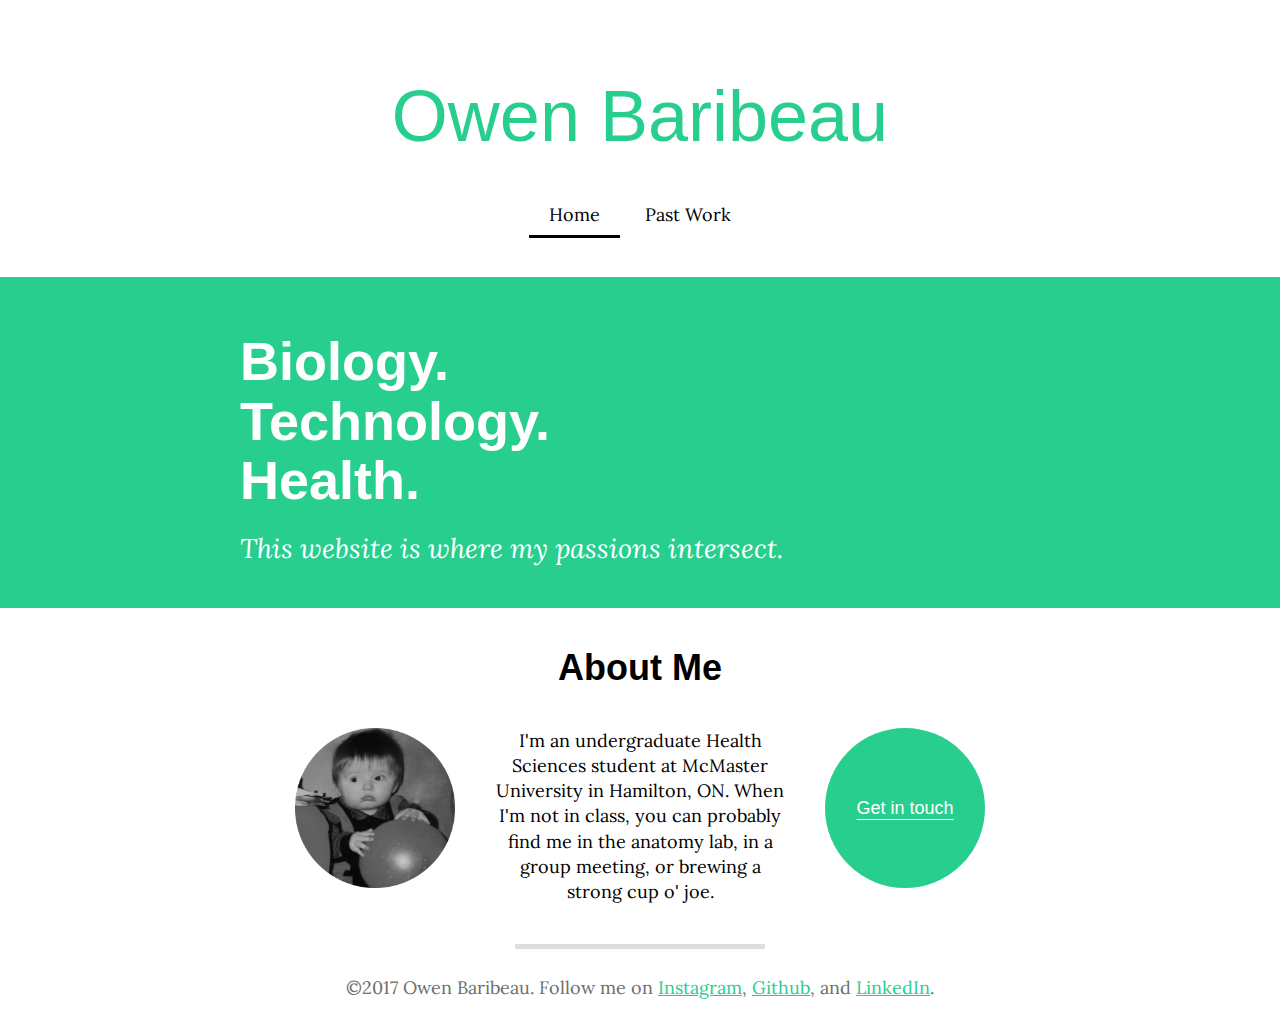
<file: index.html>
<!doctype html>

<html lang="en">
<head>
  <meta charset="utf-8">

  <title>Owen Baribeau</title>
  <meta name="description" content="Owen Baribeau | Biology, Health, & Technology">
  <meta name="author" content="Owen Baribeau">
  <script src="https://ajax.googleapis.com/ajax/libs/jquery/3.2.1/jquery.min.js"></script>
  <link rel="stylesheet" href="css/styles.css">
<link href="https://fonts.googleapis.com/css?family=Lora:400,400i,700,700i" rel="stylesheet">

  <!--[if lt IE 9]>
    <script src="https://cdnjs.cloudflare.com/ajax/libs/html5shiv/3.7.3/html5shiv.js"></script>
  <![endif]-->
</head>

<body>

	<div class="content">
		<div class="title">
			<a href="#"><h1 class="colourize">Owen Baribeau</h1></a>
		</div>
		<nav>
			<a href="#" class="active"><ul>Home</ul></a>
			<!-- <a href="www.the-aps.org/mm/Membership/Living-History/Rangachari/Rangachari-CV.pdf" target="_blank"><ul>CV</ul></a>
			<a href="writing/index.html"><ul>Writing</ul></a> -->
			<a href="connect/index.html""><ul>Past Work</ul></a>
		</nav>
	</div>
	<div class="spanner">
		<div class="content">
			<h2>
				Biology. </br>
				Technology. </br>
				Health.
			</h2>
			<h3>This website is where my passions intersect.</h3>
		</div>
	</div>
	<div class="content aboutMe">
		<h2>About Me</h2>
		<img src="images/babyOwen.png" width="160px">	
		<div class="description">
			I'm an undergraduate Health Sciences student at McMaster University in Hamilton, ON. When I'm not in class, you can probably find me in the anatomy lab, in a group meeting, or brewing a strong cup o' joe.
		</div>
		<a href="http://instagram.com/baribeauo" target="_blank"><div class="circle"><i>Get in touch</i></div></a>
	</div>
	<hr>
	<footer>
		<div class="footerText">
			&copy;2017 Owen Baribeau. Follow me on <a href="http://www.instagram.com/baribeauo/" class="colourize" target="_blank">Instagram</a>, <a href="http://github.com/baribeauo" class="colourize" target="_blank">Github</a>, and <a href="http://www.linkedin.com/in/owen-b-a72b74bb/" class="colourize" target="_blank">LinkedIn</a>.
		</div>
	</footer>
</div>

  <script src="js/scripts.js"></script>
</body>
</html>
</file>
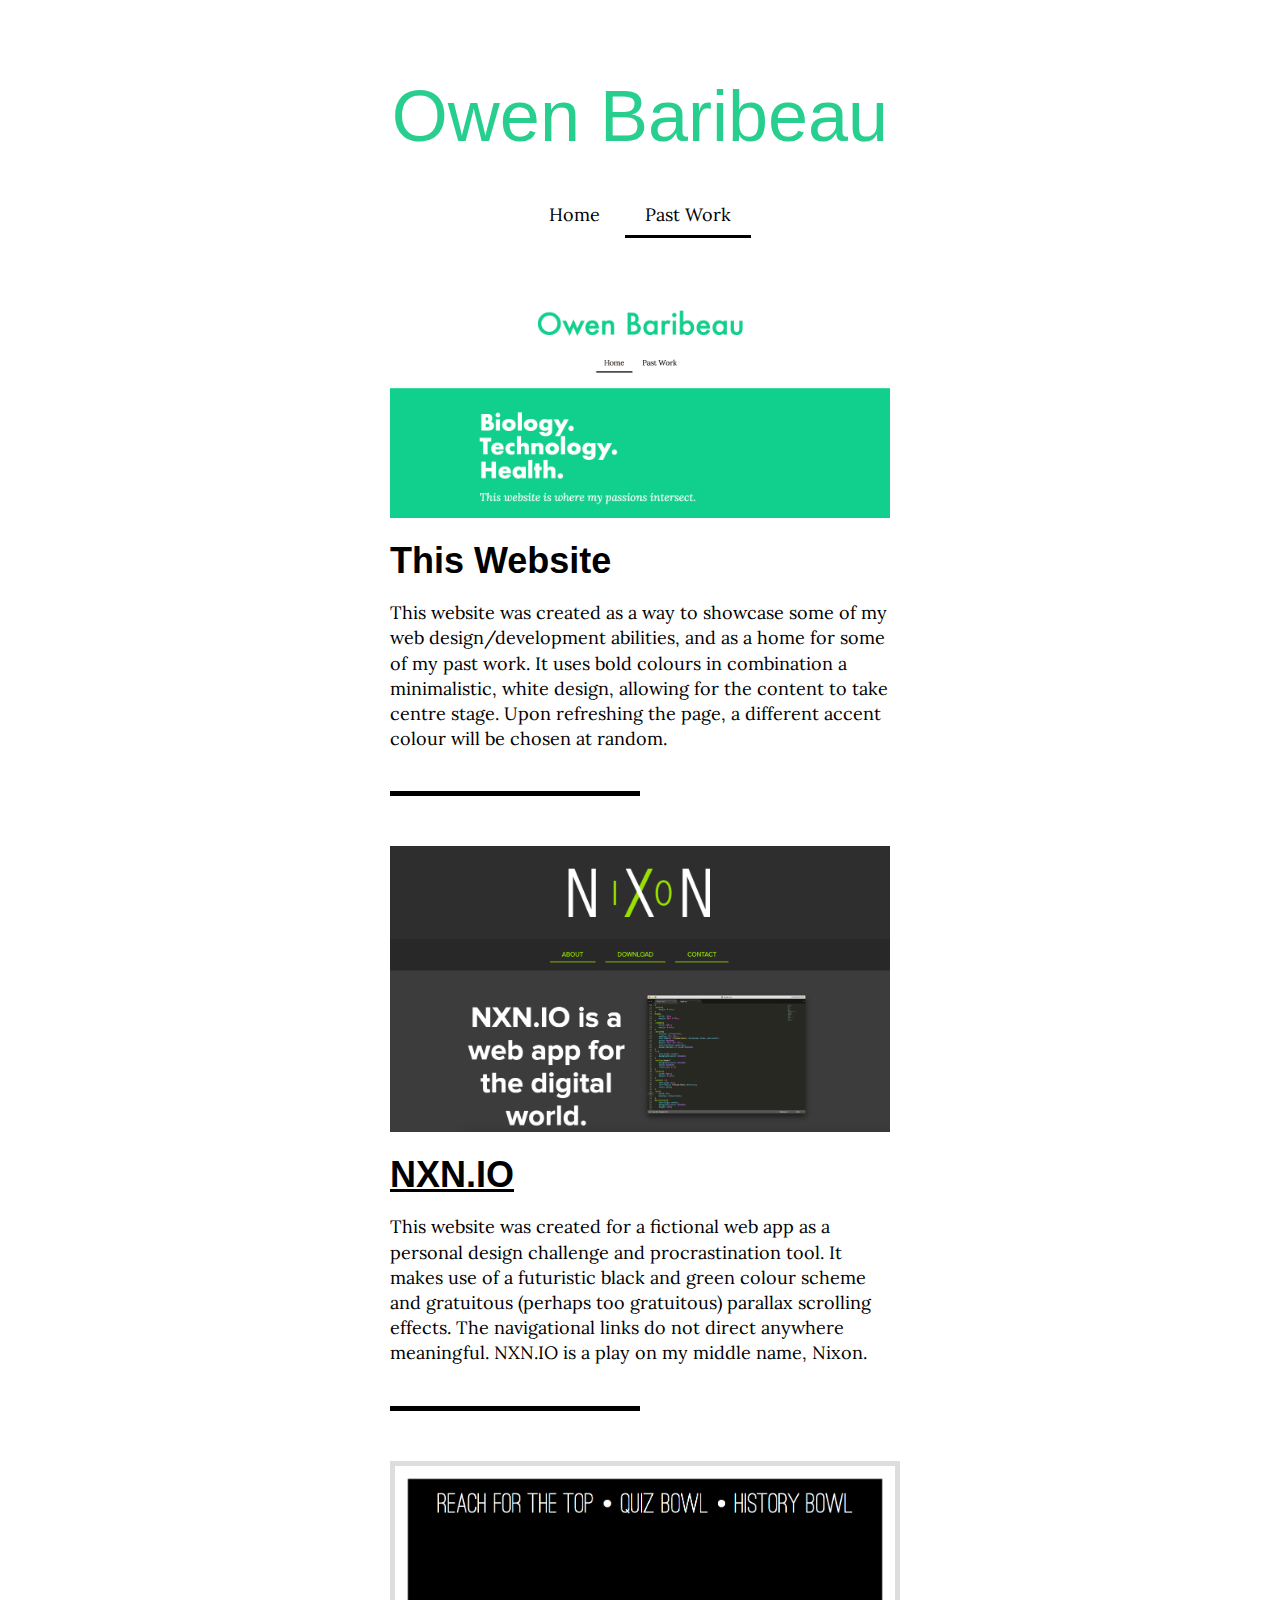
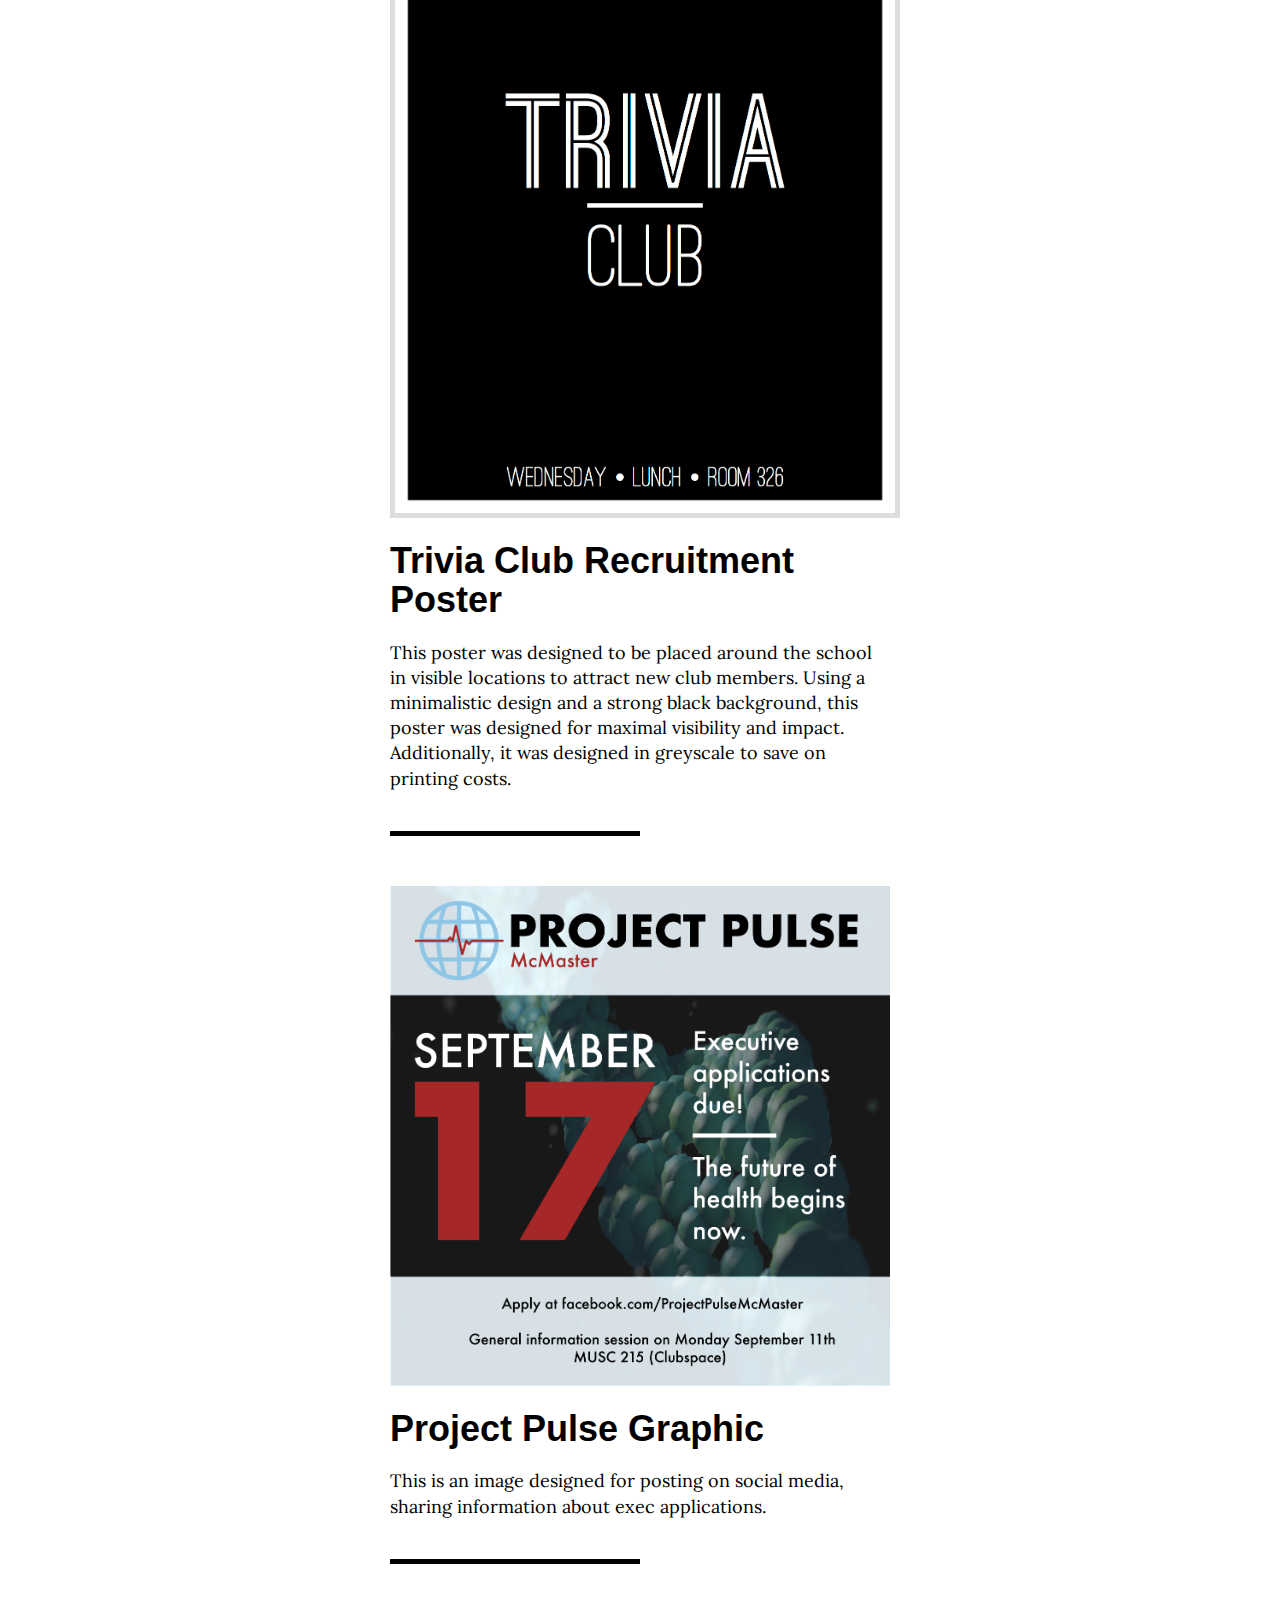
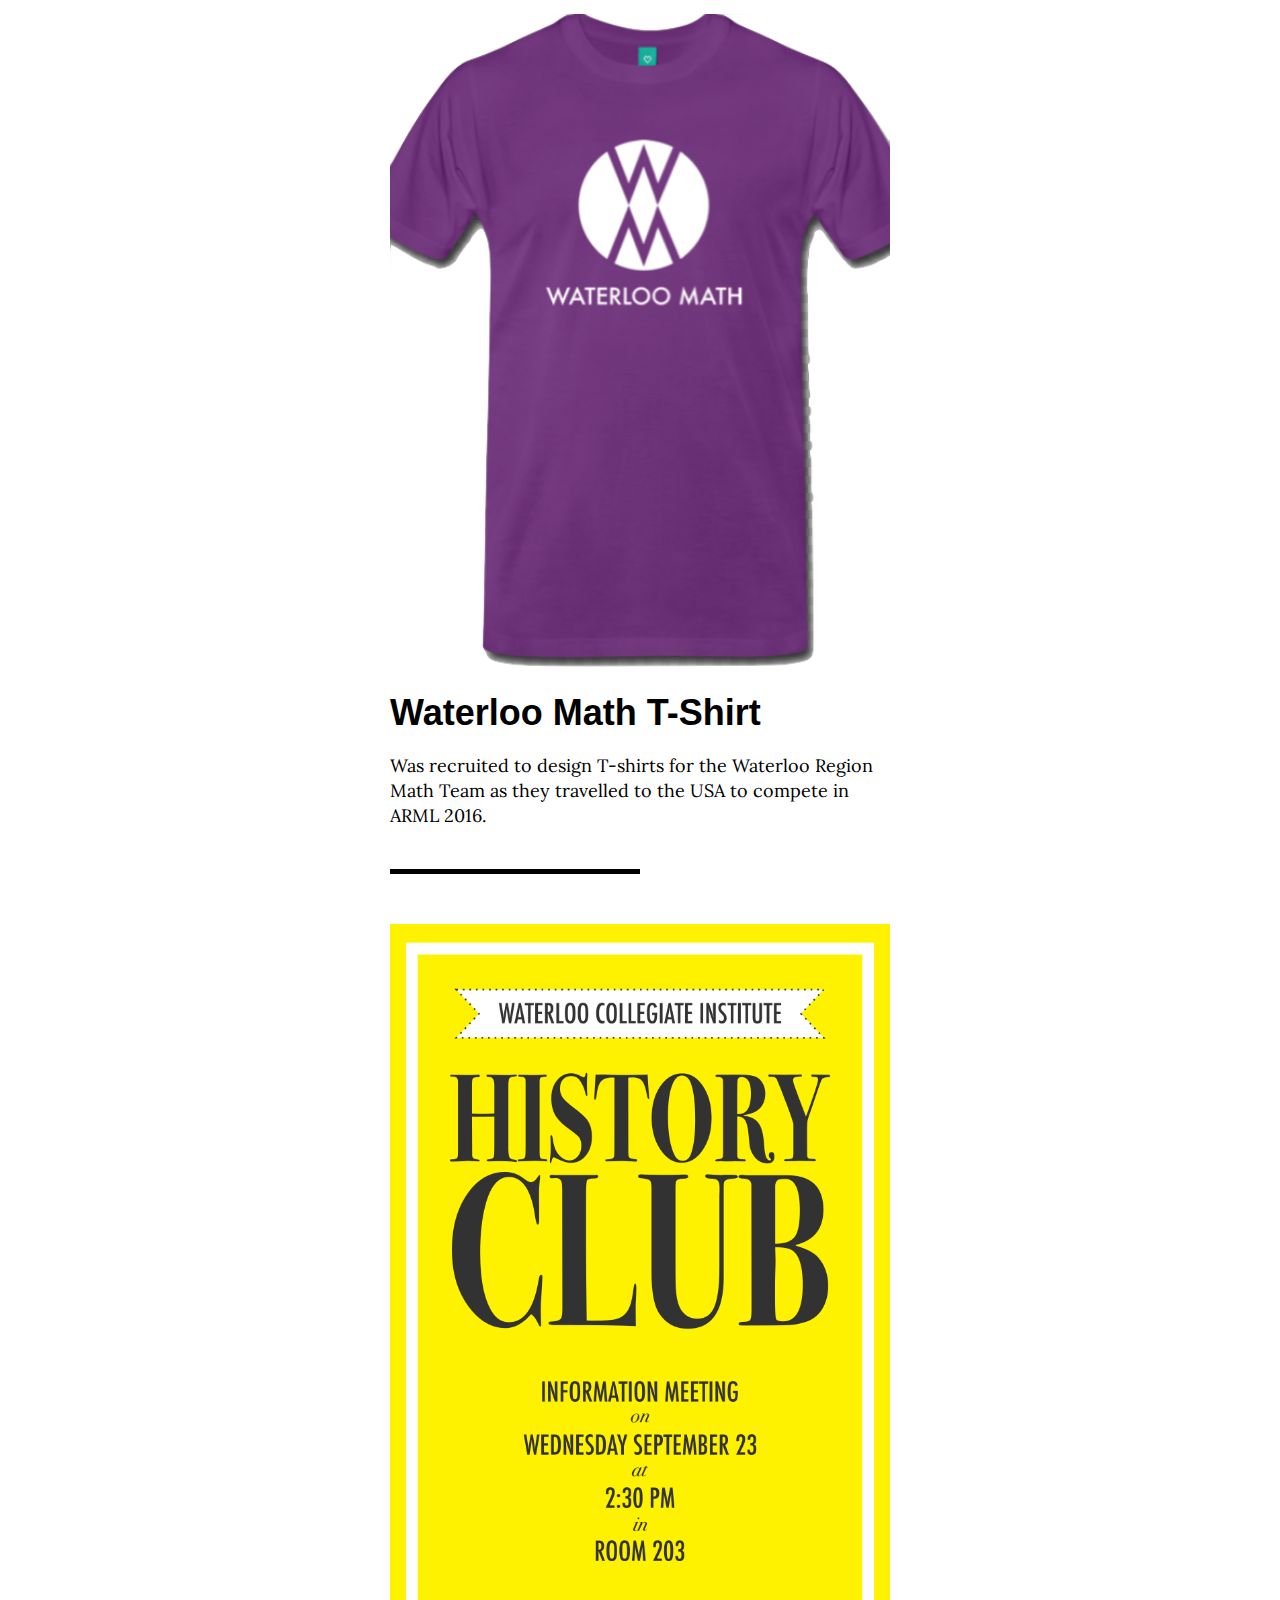
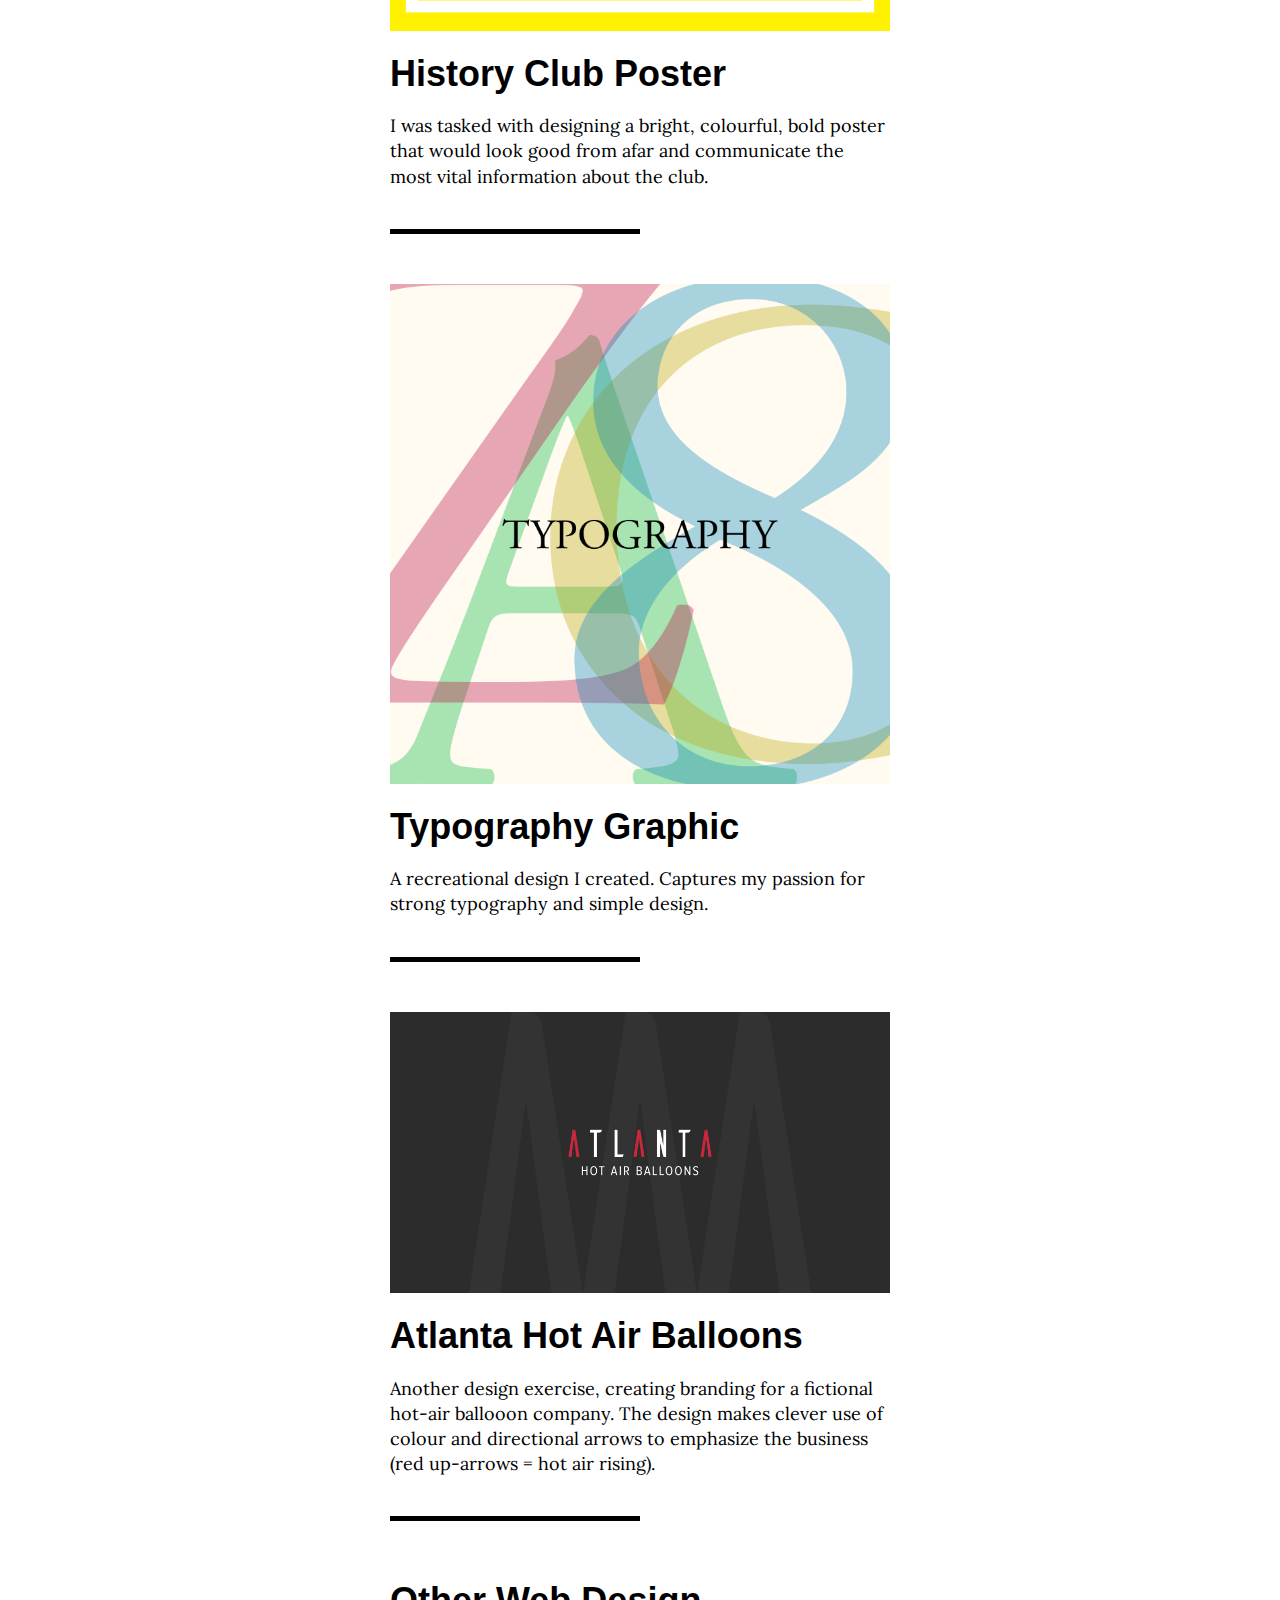
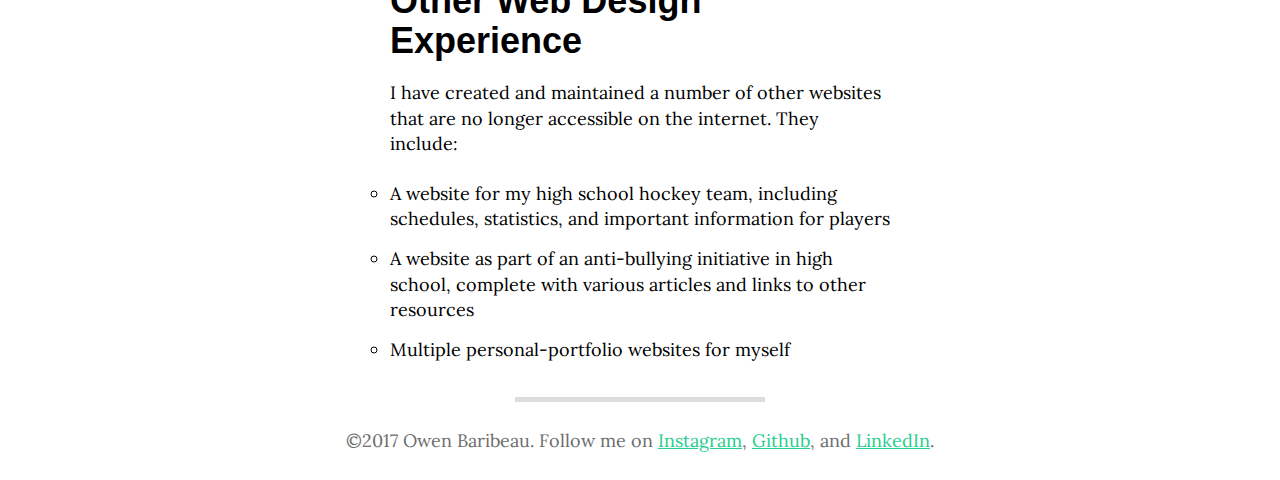
<file: connect/index.html>
<!doctype html>

<html lang="en">
<head>
  <meta charset="utf-8">

  <title>Owen Baribeau</title>
  <meta name="description" content="Owen Baribeau | Biology, Health, & Technology">
  <meta name="author" content="Owen Baribeau">
  <script src="https://ajax.googleapis.com/ajax/libs/jquery/3.2.1/jquery.min.js"></script>
  <link rel="stylesheet" href="../css/styles.css">
<link href="https://fonts.googleapis.com/css?family=Lora:400,400i,700,700i" rel="stylesheet">
  <!--[if lt IE 9]>
    <script src="https://cdnjs.cloudflare.com/ajax/libs/html5shiv/3.7.3/html5shiv.js"></script>
  <![endif]-->
</head>

<body>

<div class="wrapper">
	<div class="content">
		<div class="title">
			<h1 class="colourize">Owen Baribeau</h1>
		</div>
		<nav>
			<a href="../index.html"><ul>Home</ul></a>
			<!-- <a href="www.the-aps.org/mm/Membership/Living-History/Rangachari/Rangachari-CV.pdf" target="_blank"><ul>CV</ul></a>
			<a href="../writing/index.html"><ul>Writing</ul></a> -->
			<a href="../connect/index.html" class="active"><ul>Past Work</ul></a>
		</nav>
		<div class="imageGrid">
				<img src="../images/owen.png">
				<h2>This Website</h2>
				<p>This website was created as a way to showcase some of my web design/development abilities, and as a home for some of my past work. It uses bold colours in combination a minimalistic, white design, allowing for the content to take centre stage. Upon refreshing the page, a different accent colour will be chosen at random.</p>
				<hr class="afterImg">
				<img src="../images/nxn.png">
				<a href="../test/index.html" target="_blank"><h2>NXN.IO</h2></a>
				<p>This website was created for a fictional web app as a personal design challenge and procrastination tool. It makes use of a futuristic black and green colour scheme and gratuitous (perhaps too gratuitous) parallax scrolling effects. The navigational links do not direct anywhere meaningful. NXN.IO is a play on my middle name, Nixon.</p>
				<hr class="afterImg">
				<img src="../images/triviaROUNDtwo.png" style="border: 5px solid #ddd;">
				<h2>Trivia Club Recruitment Poster</h2>
				<p>This poster was designed to be placed around the school in visible locations to attract new club members. Using a minimalistic design and a strong black background, this poster was designed for maximal visibility and impact. Additionally, it was designed in greyscale to save on printing costs.</p>
				<hr class="afterImg">
				<img src="../images/ppmockup.png">
				<h2>Project Pulse Graphic</h2>
				<p>This is an image designed for posting on social media, sharing information about exec applications.</p>
				<hr class="afterImg">
				<img src="../images/shirt.png">
				<h2>Waterloo Math T-Shirt</h2>
				<p>Was recruited to design T-shirts for the Waterloo Region Math Team as they travelled to the USA to compete in ARML 2016. </p>
				<hr class="afterImg">
				<img src="../images/history.png">
				<h2>History Club Poster</h2>
				<p>I was tasked with designing a bright, colourful, bold poster that would look good from afar and communicate the most vital information about the club.</p>
				<hr class="afterImg">
				<img src="../images/test.png">
				<h2>Typography Graphic</h2>
				<p>A recreational design I created. Captures my passion for strong typography and simple design.</p>
				<hr class="afterImg">
				<img src="../images/ATLANTAballoons.png">
				<h2>Atlanta Hot Air Balloons</h2>
				<p>Another design exercise, creating branding for a fictional hot-air ballooon company. The design makes clever use of colour and directional arrows to emphasize the business (red up-arrows = hot air rising).</p>
				<hr class="afterImg">
				<h2>Other Web Design Experience</h2>
				<p>I have created and maintained a number of other websites that are no longer accessible on the internet. They include:
					<ul>
						<li>A website for my high school hockey team, including schedules, statistics, and important information for players</li>
						<li>A website as part of an anti-bullying initiative in high school, complete with various articles and links to other resources</li>
						<li>Multiple personal-portfolio websites for myself</li>
					</ul>
				</p>
				
				
		</div>
		<hr>
	</div>
	<footer>
		<div class="footerText">
			&copy;2017 Owen Baribeau. Follow me on <a href="http://www.instagram.com/baribeauo/" class="colourize" target="_blank">Instagram</a>, <a href="http://github.com/baribeauo" class="colourize" target="_blank">Github</a>, and <a href="http://www.linkedin.com/in/owen-b-a72b74bb/" class="colourize" target="_blank">LinkedIn</a>.
		</div>
	</footer>
</div>

  <script src="../js/scripts.js"></script>
</body>
</html>
</file>
<file: css/styles.css>
html, body, div, span, applet, object, iframe,
h1, h2, h3, h4, h5, h6, p, blockquote, pre,
a, abbr, acronym, address, big, cite, code,
del, dfn, em, img, ins, kbd, q, s, samp,
small, strike, strong, sub, sup, tt, var,
b, u, i, center,
dl, dt, dd, ol, ul, li,
fieldset, form, label, legend,
table, caption, tbody, tfoot, thead, tr, th, td,
article, aside, canvas, details, embed, 
figure, figcaption, footer, header, hgroup, 
menu, nav, output, ruby, section, summary,
time, mark, audio, video {
	margin: 0;
	padding: 0;
	border: 0;
	font-size: 100%;
	font: inherit;
	vertical-align: baseline;
}
/* HTML5 display-role reset for older browsers */
article, aside, details, figcaption, figure, 
footer, header, hgroup, menu, nav, section {
	display: block;
}
body {
	line-height: 1;
}
ol, ul {
	list-style: none;
}
blockquote, q {
	quotes: none;
}
blockquote:before, blockquote:after,
q:before, q:after {
	content: '';
	content: none;
}
table {
	border-collapse: collapse;
	border-spacing: 0;
}
/*			^ CSS Reset ^			*/
html{
	font-size: 18px;
	font-family: 'Futura', 'Helvetica Neue', 'Arial', sans-serif;
	min-width: 320px;
/*	background-color: #f4f4f4;*/
}
.content{
	width: 800px;
	margin: 0 auto;
	padding: 30px 10px 0;
}
a:hover{
	text-decoration: none;
}
.title{
	text-align: center;
	padding-top: 50px;
}
.title a{
	text-decoration: none;
}
.title h1{
	font-weight: 500;
	font-size: 4em;

}
.colourize{
	color: black;
}
nav{
	margin: 50px auto;
	text-align: center;
}
nav ul{
	display: inline-block;
	margin: 0 10px;
	font-family: 'Lora', Georgia;
	/*text-transform: uppercase;*/
}
nav a{
	padding: 10px;
	color: black;
}
nav a:hover, nav .active{
	border-bottom: 3px solid black;
	transition: border 0.2s;
}

.content h2{
	font-size: 2em;
	font-weight: 700;
	line-height: 1.1;
}
.content h3{
	font-weight: 700;
}
.content h3, .content p, .content ul{
	font-size: 1em;
	font-family: 'Lora', Georgia;
	line-height: 1.4;
}
.content ul{
	list-style: circle;
}
.content ul li{
	margin: 15px 0;
}
h2, h3, h4, h5, p{
	padding: 10px 0;
}
.article-list-title{
	font-size: 2em;
	margin-top: 50px;
}
.date{
	font-style: italic;
	font-family: 'Lora', Georgia;
	margin: 15px 0;
	font-size: 0.8em;
	color: #6d6d6d;
}
.blurb{
	font-family: 'Lora', Georgia;
	font-size: 1em;
}
.article-list a{
	color: black;
	text-decoration: none;
}
.article-list hr{
	width: 250px;
	height: 5px;
	border: 0;
	background-color: #ddd;
	margin: 50px auto;
}
.article-list hr:last-child{
	margin: 50px auto 0;
}
.aboutMe{
	text-align: center;
	padding-bottom: 40px;
}
.aboutMe h2{
	margin-bottom: 30px;
}
.aboutMe .description{
	width: 300px;
	margin: 0 30px;
	display: inline-block;
/*	text-align: left;*/
	vertical-align: top;
	font-family: 'Lora', Georgia;
	line-height: 1.4em;
	padding: 0;
	font-size: 1em;
	max-width: 300px;
}
.aboutMe img{
	display: inline-block;
}
.aboutMe .circle {
  width: 160px;
  height: 160px;
  border-radius: 50%;
  font-size: 1em;
  color: #fff;
  line-height: 160px;
  text-align: center;
  display: inline-block;
  vertical-align: top;
  position: relative;
  text-decoration-line: underline;
  text-underline-position: under;
  border: 5px solid #fff;
  margin: -5px;
}
.aboutMe .circle:hover{
	text-decoration-line: none;
	border: 5px solid #ddd;
	transition: border 0.5s;
}
.imageGrid{
	margin: 0 auto;
	max-width: 500px;
	display: block;
}

.imageGrid img{
	width: 100%;
	margin: 0 auto 10px;
}
.imageGrid a{
	color: black;
}
hr{
	width: 250px;
	height: 5px;
	border: 0;
	background-color: #ddd;
	margin: 0 auto;
}
.footerText{
	font-family: 'Lora', Georgia;
	color: #6d6d6d;
	text-align: center;
	padding: 30px;
	clear: both;
}
.spanner{
	color: white;
	padding: 15px 0 30px;
}
.spanner h2{
	font-size: 3em;
}
.spanner h3{
	font-size: 1.5em;
	font-weight: 400;
	font-style: italic;
}
.afterImg{
	margin: 30px 0 50px;
	background-color: #000;

}
@media only screen and (max-width: 850px) {
    .content {
        width: auto;
        padding: 20px;
    }
    html{
    	font-size: 16px;
    }
}
@media only screen and (max-width: 740px) {
	.aboutMe img, .aboutMe div, .aboutMe .circle{
		display: block;
		margin: 20px auto;
	}
	.aboutMe .description{
		text-align: left;
		padding: 20px 0;
		width: auto;
		margin: 0;
	}
}
@media only screen and (max-width: 500px) {
    .title {
    	padding-top: 10px;
    }
    nav{
    	margin: 15px auto 25px;
    }
    nav ul{
    	margin: 0;
    }
    html{
    	font-size: 14px;
    }
    .imageGrid{
    	width: 100%;
    	margin-right: 0;
    }
}
@media only screen and (max-width: 360px) {
	.title, nav{
		text-align: left;
	}

}
</file>
